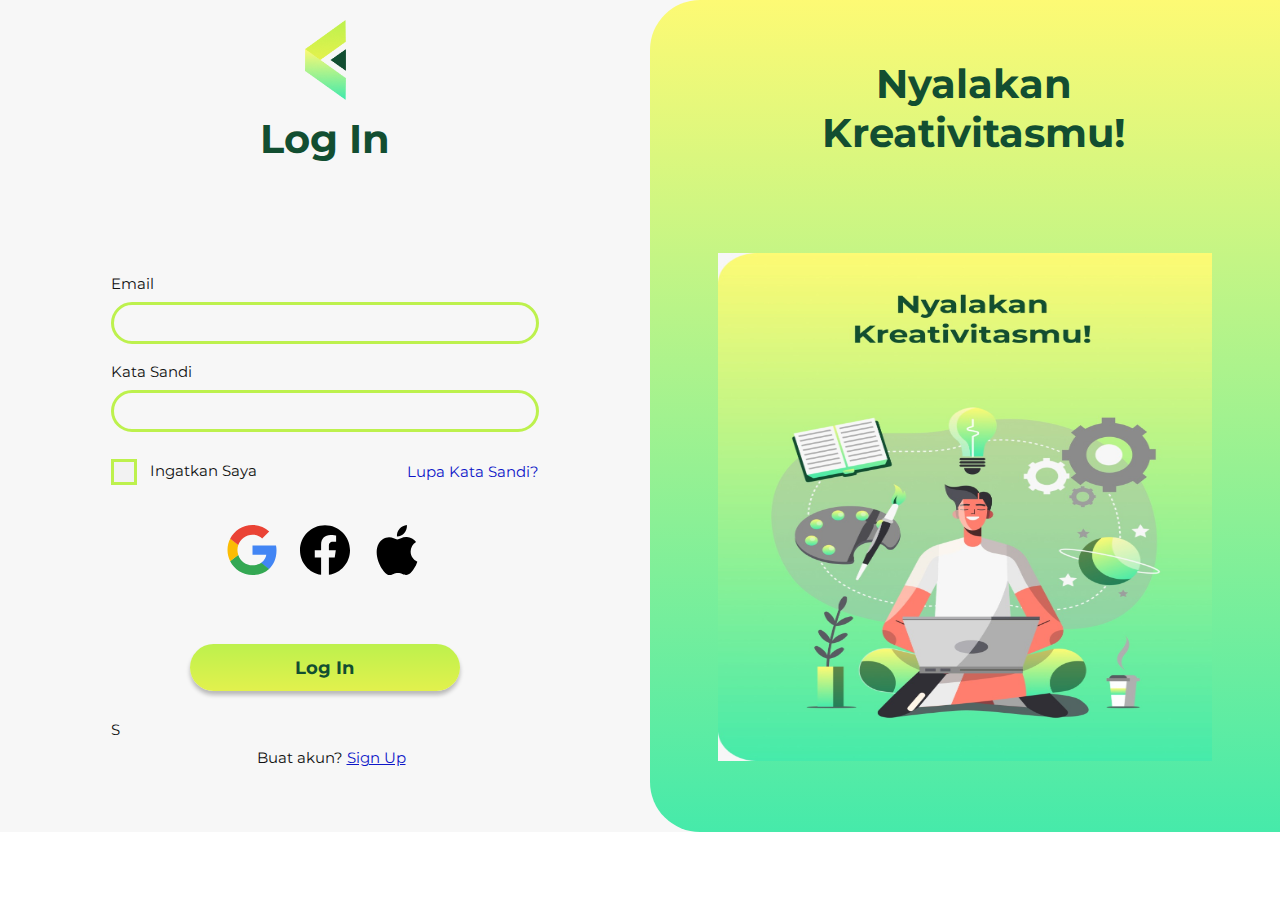
<file: DIY/login/login.html>
<!DOCTYPE html>
<html>

<head>
    <meta charset="utf-8" />
    <meta name="viewport" content="initial-scale=1, width=device-width" />

    <link rel="stylesheet" href="./global.css" />
    <link rel="stylesheet" href="./style.css" />
    <link rel="stylesheet" href="https://fonts.googleapis.com/css2?family=Montserrat:wght@400;700&display=swap" />
    <link rel="stylesheet" href="https://fonts.googleapis.com/css2?family=Open Sans:wght@600;800&display=swap" />
</head>

<body>
    <div class="login1">
        <div class="selamat-datang-di">SELAMAT DATANG DI WEBSITE KAMI</div>
        <div class="temukan-kreativitasmu-di">
            Temukan Kreativitasmu di Setiap Proyek DIY!
        </div>
        <div class="login-inner">
            <div class="log-in-button-parent">
                <div class="log-in-button">
                    <h1 class="log-in2">Log In</h1>
                </div>
                <div class="email1">Email</div>
                <div class="rectangle-wrapper">
                    <input class="frame-child3" type="text" />
                </div>
                <div class="kata-sandi1">Kata Sandi</div>
                <div class="rectangle-container">
                    <input class="frame-child4" type="text" />
                </div>
                <div class="frame-parent4">
                    <div class="rectangle-group">
                        <div class="frame-child5"></div>
                        <div class="kata-sandi-label">
                            <div class="ingatkan-saya">Ingatkan Saya</div>
                        </div>
                    </div>
                    <div class="lupa-kata-sandi-wrapper">
                        <div class="lupa-kata-sandi">Lupa Kata Sandi?</div>
                    </div>
                </div>
                <div class="icon-wrapper">
                    <div class="icon">
                        <img class="google-icon" loading="lazy" alt="" src="./public/google.svg" />

                        <img class="facebook-icon" loading="lazy" alt="" src="./public/facebook.svg" />

                        <img class="apple-icon" loading="lazy" alt="" src="./public/apple.svg" />
                    </div>
                </div>
                <div class="sign-up-label">
                    <button class="rectangle-parent1">
                <div class="frame-child6" id="rectangle"></div>
                    <b class="log-in3">Log In</b>
                    </button>
                </div>
                <img class="image-8-icon1" loading="lazy" alt="" src="./public/logo.png" />S
                <div class="register-button">
                    <div class="buat-akun-sign-container" id="buatAkunSign">
                        <span>Buat akun? </span>
                        <span class="sign-up3">Sign Up</span>
                    </div>
                </div>
            </div>
        </div>
        <div class="rectangle-parent2">
            <div class="frame-child7"></div>
            <div class="creativity-prompt">
                <div class="nyalakan-kreativitasmu">
                    <p class="nyalakan-kreativitasmu1">
                        <b>Nyalakan Kreativitasmu!</b>
                    </p>
                    <p class="blank-line">&nbsp;</p>
                </div>
            </div>
            <img class="objects-icon1" loading="lazy" alt="" src="./public/object.jpg" />
        </div>
    </div>
    <script>
        var rectangle = document.getElementById("rectangle");
        if (rectangle) {
            rectangle.addEventListener("click", function(e) {
                // Please sync "Home Page" to the project
            });
        }
        var buatAkunSign = document.getElementById("buatAkunSign");
        if (buatAkunSign) {
            buatAkunSign.addEventListener("click", function(e) {
                window.location.href = "./sign-up.html";
            });
        }
    </script>
</body>

</html>
</file>
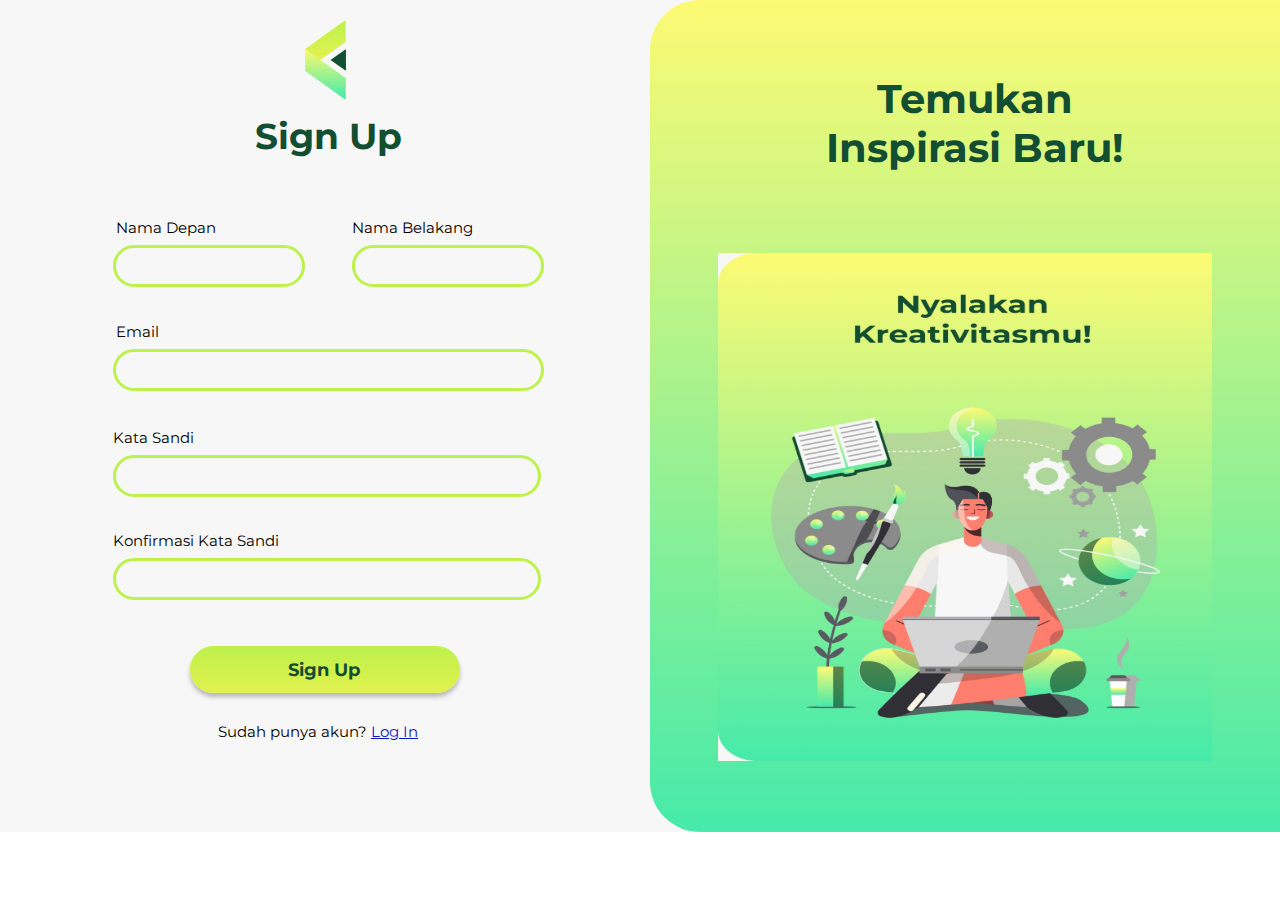
<file: DIY/signup/signup.html>
<!DOCTYPE html>
<html>

<head>
    <meta charset="utf-8" />
    <meta name="viewport" content="initial-scale=1, width=device-width" />

    <link rel="stylesheet" href="./global.css" />
    <link rel="stylesheet" href="./style.css" />
    <link rel="stylesheet" href="https://fonts.googleapis.com/css2?family=Montserrat:wght@400;700&display=swap" />
    <link rel="stylesheet" href="https://fonts.googleapis.com/css2?family=Open Sans:wght@600;800&display=swap" />
</head>

<body>
    <div class="sign-up">
        <div class="sign-up-inner">
            <form class="frame-form">
                <div class="frame-wrapper1">
                    <button class="frame-button">
            <div class="image-8-wrapper">
                <img
                class="image-8-icon"
                alt=""
                src="./public/logo.png"
                />
            </div>
            <b class="sign-up1">Sign Up</b>
            </button>
                </div>
                <div class="frame-parent1">
                    <div class="frame-parent2">
                        <div class="nama-depan-label-parent">
                            <div class="nama-depan-label">
                                <div class="last-name-label-parent">
                                    <div class="last-name-label">
                                        <div class="nama-depan">Nama Depan</div>
                                    </div>
                                    <input class="frame-item" type="text" />
                                </div>
                                <div class="email-wrapper">
                                    <div class="email">Email</div>
                                </div>
                            </div>
                            <div class="nama-belakang-parent">
                                <div class="nama-belakang">Nama Belakang</div>
                                <div class="frame-inner"></div>
                            </div>
                        </div>
                        <input class="rectangle-input" type="text" />
                    </div>
                    <div class="frame-parent3">
                        <div class="kata-sandi-parent">
                            <div class="kata-sandi">Kata Sandi</div>
                            <input class="frame-child1" type="text" />
                        </div>
                        <div class="konfirmasi-kata-sandi-parent">
                            <div class="konfirmasi-kata-sandi">Konfirmasi Kata Sandi</div>
                            <input class="frame-child2" type="text" />
                        </div>
                    </div>
                    <div class="frame-wrapper2">
                        <button class="already-have-account-parent">
                <div class="already-have-account" id="alreadyHaveAccount"></div>
                <b class="sign-up2">Sign Up</b>
            </button>
                    </div>
                    <div class="sudah-punya-akun-log-in-wrapper">
                        <div class="sudah-punya-akun-container" id="sudahPunyaAkun">
                            <span class="sudah-punya-akun">Sudah punya akun?</span>
                            <span class="span"> </span>
                            <span class="log-in">
                <span class="log-in1">Log In</span>
                            </span>
                        </div>
                    </div>
                </div>
            </form>
        </div>
        <div class="rectangle-parent">
            <div class="rectangle-div"></div>
            <div class="temukan-inspirasi-baru-wrapper">
                <h1 class="temukan-inspirasi-baru">Temukan Inspirasi Baru!</h1>
            </div>
            <img class="objects-icon" loading="lazy" alt="" src="./public/object.jpg" />
        </div>
    </div>

    <script>
        var alreadyHaveAccount = document.getElementById("alreadyHaveAccount");
        if (alreadyHaveAccount) {
            alreadyHaveAccount.addEventListener("click", function(e) {
                // Please sync "Home Page" to the project
            });
        }

        var sudahPunyaAkun = document.getElementById("sudahPunyaAkun");
        if (sudahPunyaAkun) {
            sudahPunyaAkun.addEventListener("click", function(e) {
                window.location.href = "./login.html";
            });
        }
    </script>
</body>

</html>
</file>
<file: DIY/login/global.css>
body {
    margin: 0;
    line-height: normal;
}

 :root {
    /* fonts */
    --header-text: Montserrat;
    --font-open-sans: "Open Sans";
    /* font sizes */
    --font-size-lg: 18px;
    --header-text-size: 40px;
    --font-size-5xl: 24px;
    --font-size-13xl: 32px;
    --font-size-mini: 15px;
    --font-size-10xl: 29px;
    /* Colors */
    --putih: #f7f7f7;
    --warna-gelap: #124e31;
    --color-mediumblue: #0e16c8;
    --color-black: #000;
    --gradasi-1: #bdf14d;
    --color-gray: #111;
    /* Gaps */
    --gap-5xs: 8px;
    /* Paddings */
    --padding-27xl: 46px;
    --padding-xl: 20px;
    --padding-51xl-9: 70.9px;
    --padding-15xl: 34px;
    --padding-47xl: 66px;
    --padding-14xl: 33px;
    --padding-58xl: 77px;
    --padding-10xs: 3px;
    --padding-7xl: 26px;
    /* Border radiuses */
    --br-11xl: 30px;
    --br-31xl: 50px;
}
</file>
<file: DIY/login/style.css>
.selamat-datang-di {
    width: 521px;
    position: relative;
    font-weight: 800;
    display: none;
    flex-shrink: 0;
    max-width: 100%;
}

.temukan-kreativitasmu-di {
    height: 84px;
    width: 522px;
    position: relative;
    font-size: var(--font-size-5xl);
    font-weight: 600;
    display: none;
    flex-shrink: 0;
}

.log-in2 {
    margin: 0;
    height: 64px;
    flex: 1;
    position: relative;
    font-size: inherit;
    font-weight: 700;
    font-family: inherit;
    display: inline-block;
    white-space: nowrap;
}

.log-in-button {
    align-self: stretch;
    display: flex;
    flex-direction: row;
    align-items: flex-start;
    justify-content: flex-start;
    padding: 0 76px 87px 75px;
    text-align: center;
    font-size: var(--header-text-size);
    color: var(--warna-gelap);
}

.email1 {
    width: 63px;
    position: relative;
    display: inline-block;
    box-sizing: border-box;
    padding-right: var(--padding-xl);
}

.frame-child3,
.rectangle-wrapper {
    box-sizing: border-box;
    max-width: 100%;
}

.frame-child3 {
    border: 3px solid var(--gradasi-1);
    outline: 0;
    background-color: var(--putih);
    height: 42px;
    flex: 1;
    position: relative;
    border-radius: var(--br-11xl);
    mix-blend-mode: normal;
    min-width: 250px;
}

.rectangle-wrapper {
    align-self: stretch;
    display: flex;
    flex-direction: row;
    align-items: flex-start;
    justify-content: flex-start;
    padding: 0 0 9px;
}

.kata-sandi1 {
    width: 101px;
    position: relative;
    display: inline-block;
    box-sizing: border-box;
    padding-right: var(--padding-xl);
}

.frame-child4,
.rectangle-container {
    box-sizing: border-box;
    max-width: 100%;
}

.frame-child4 {
    border: 3px solid var(--gradasi-1);
    outline: 0;
    background-color: var(--putih);
    height: 42px;
    flex: 1;
    position: relative;
    border-radius: var(--br-11xl);
    mix-blend-mode: normal;
    min-width: 250px;
}

.rectangle-container {
    align-self: stretch;
    display: flex;
    flex-direction: row;
    align-items: flex-start;
    justify-content: flex-start;
    padding: 0 0 18px;
}

.frame-child5 {
    height: 26px;
    width: 26px;
    position: relative;
    background-color: #f2f2f2;
    border: 3px solid var(--gradasi-1);
    box-sizing: border-box;
}

.ingatkan-saya {
    position: relative;
    display: inline-block;
    min-width: 107px;
}

.kata-sandi-label,
.rectangle-group {
    display: flex;
    align-items: flex-start;
    justify-content: flex-start;
}

.kata-sandi-label {
    flex-direction: column;
    padding: 2px 0 0;
}

.rectangle-group {
    flex-direction: row;
    gap: 13px;
}

.lupa-kata-sandi {
    position: relative;
}

.lupa-kata-sandi-wrapper {
    display: flex;
    flex-direction: column;
    align-items: flex-start;
    justify-content: flex-start;
    padding: var(--padding-10xs) 0 0;
    color: var(--color-mediumblue);
}

.frame-parent4 {
    align-self: stretch;
    display: flex;
    flex-direction: row;
    align-items: flex-start;
    justify-content: space-between;
    padding: 0 0 31px;
    gap: 20px;
}

.apple-icon,
.facebook-icon,
.google-icon {
    height: 50px;
    width: 50px;
    position: relative;
    min-height: 50px;
}

.icon,
.icon-wrapper {
    align-self: stretch;
    display: flex;
    flex-direction: row;
    align-items: flex-start;
}

.icon {
    justify-content: flex-start;
    gap: 22.6px;
}

.icon-wrapper {
    height: 110px;
    justify-content: center;
    padding: 0 21px 60px var(--padding-xl);
    box-sizing: border-box;
}

.frame-child6 {
    position: absolute;
    top: 0;
    left: 0;
    border-radius: var(--br-11xl);
    background: linear-gradient(180deg, #bdf14d, #e2f14d);
    box-shadow: 0 4px 4px rgba(0, 0, 0, 0.25);
    width: 100%;
    height: 100%;
    cursor: pointer;
}

.log-in3 {
    position: absolute;
    top: 13px;
    left: 105px;
    font-size: var(--font-size-lg);
    display: inline-block;
    font-family: var(--header-text);
    color: var(--warna-gelap);
    text-align: center;
    min-width: 59px;
    z-index: 1;
}

.rectangle-parent1 {
    cursor: pointer;
    border: 0;
    padding: 0;
    background-color: transparent;
    height: 47px;
    flex: 1;
    position: relative;
    white-space: nowrap;
}

.sign-up-label {
    align-self: stretch;
    display: flex;
    flex-direction: row;
    align-items: flex-start;
    justify-content: flex-start;
    padding: 0 79px var(--padding-xl);
}

.image-8-icon1 {
    width: 40.7px;
    height: 80px;
    position: absolute;
    margin: 0 !important;
    top: 0;
    right: 193.3px;
    object-fit: cover;
}

.sign-up3 {
    text-decoration: underline;
    color: var(--color-mediumblue);
}

.buat-akun-sign-container {
    width: 278px;
    position: relative;
    display: inline-block;
    flex-shrink: 0;
    cursor: pointer;
}

.register-button {
    align-self: stretch;
    display: flex;
    flex-direction: row;
    align-items: flex-start;
    justify-content: flex-end;
    padding: 0 69px;
    text-align: center;
}

.log-in-button-parent,
.login-inner {
    display: flex;
    flex-direction: column;
    align-items: flex-start;
    justify-content: flex-start;
    box-sizing: border-box;
    max-width: 100%;
}

.log-in-button-parent {
    align-self: stretch;
    padding: 94px 0 0;
    position: relative;
    gap: 9px;
}

.login-inner {
    width: 428px;
    padding: var(--padding-xl) 0 0;
    min-width: 428px;
    text-align: left;
    font-size: var(--font-size-mini);
    color: var(--color-gray);
    font-family: var(--header-text);
}

.frame-child7 {
    width: 630px;
    height: 832px;
    position: relative;
    border-radius: var(--br-31xl) 0 0 var(--br-31xl);
    background: linear-gradient(180deg, #fdfa74, #46eaaa);
    display: none;
    max-width: 100%;
}

.nyalakan-kreativitasmu1 {
    margin: 0;
}

.blank-line {
    margin: 0;
    font-size: var(--font-size-mini);
    color: var(--color-black);
}

.nyalakan-kreativitasmu {
    height: 128px;
    flex: 1;
    position: relative;
    display: inline-block;
    max-width: 100%;
    z-index: 2;
}

.creativity-prompt {
    align-self: stretch;
    display: flex;
    flex-direction: row;
    align-items: flex-start;
    justify-content: flex-start;
    padding: 0 0 0 var(--padding-10xs);
    box-sizing: border-box;
    max-width: 100%;
}

.objects-icon1 {
    width: 494.4px;
    height: 508.1px;
    position: relative;
    max-width: 100%;
    z-index: 2;
}

.login1,
.rectangle-parent2 {
    display: flex;
    align-items: flex-start;
    justify-content: flex-start;
    box-sizing: border-box;
}

.rectangle-parent2 {
    flex: 1;
    border-radius: var(--br-31xl) 0 0 var(--br-31xl);
    background: linear-gradient(180deg, #fdfa74, #46eaaa);
    flex-direction: column;
    padding: 59px 53px var(--padding-51xl-9) 68px;
    gap: 66px;
    min-width: 409px;
    max-width: 100%;
    z-index: 1;
    font-size: var(--header-text-size);
    color: var(--warna-gelap);
    font-family: var(--header-text);
}

.login1 {
    width: 100%;
    position: relative;
    background-color: var(--putih);
    overflow: hidden;
    flex-direction: row;
    padding: 0 0 0 111px;
    gap: 111px;
    letter-spacing: normal;
    text-align: center;
    font-size: 48px;
    color: var(--putih);
    font-family: var(--font-open-sans);
}

@media screen and (max-width: 1025px) {
    .login-inner {
        flex: 1;
    }
}

@media screen and (max-width: 975px) {
    .selamat-datang-di {
        font-size: 38px;
    }
    .log-in2 {
        font-size: var(--font-size-13xl);
    }
    .login1 {
        flex-wrap: wrap;
        padding-left: var(--padding-xl);
        padding-right: var(--padding-xl);
        padding-bottom: var(--padding-xl);
        box-sizing: border-box;
    }
}

@media screen and (max-width: 725px) {
    .log-in-button-parent {
        padding-top: 61px;
        box-sizing: border-box;
    }
    .login-inner {
        min-width: 100%;
    }
    .rectangle-parent2 {
        gap: 33px 66px;
        padding: 38px var(--padding-7xl) var(--padding-27xl) var(--padding-15xl);
        box-sizing: border-box;
        min-width: 100%;
    }
    .login1 {
        gap: 111px 55px;
    }
}

@media screen and (max-width: 450px) {
    .selamat-datang-di {
        font-size: var(--font-size-10xl);
    }
    .temukan-kreativitasmu-di {
        font-size: 19px;
    }
    .log-in2 {
        font-size: var(--font-size-5xl);
    }
    .log-in-button {
        padding-left: var(--padding-xl);
        padding-right: var(--padding-xl);
        box-sizing: border-box;
    }
    .frame-parent4 {
        flex-wrap: wrap;
    }
    .register-button,
    .sign-up-label {
        padding-left: var(--padding-xl);
        padding-right: var(--padding-xl);
        box-sizing: border-box;
    }
    .rectangle-parent2 {
        gap: 16px 66px;
    }
    .login1 {
        gap: 111px 28px;
    }
}
</file>
<file: DIY/signup/global.css>
body {
    margin: 0;
    line-height: normal;
}

 :root {
    /* fonts */
    --header-text: Montserrat;
    --font-open-sans: "Open Sans";
    /* font sizes */
    --font-size-lg: 18px;
    --header-text-size: 40px;
    --font-size-5xl: 24px;
    --font-size-13xl: 32px;
    --font-size-mini: 15px;
    --font-size-10xl: 29px;
    --font-size-base: 16px;
    --font-size-6xl: 25px;
    --font-size-xl: 20px;
    --font-size-19xl: 38px;
    --font-size-lgi: 19px;
    --font-size-29xl: 48px;
    /* Colors */
    --putih: #f7f7f7;
    --color-whitesmoke-100: #ececec;
    --warna-gelap: #124e31;
    --warna-terang: #8eee42;
    --color-mediumblue: #0e16c8;
    --color-black: #000;
    --gradasi-1: #bdf14d;
    --color-white: #fff;
    --gradasi-2: #fdfa74;
    --color-gray-100: #898989;
    --color-gray-200: #131313;
    --color-gray-300: #111;
    --color-gainsboro: #d9d9d9;
    --color-silver: #c5c5c5;
    /* Gaps */
    --gap-5xs: 8px;
    --gap-16xl: 35px;
    --gap-xl: 20px;
    --gap-25xl: 44px;
    --gap-smi: 13px;
    --gap-8xs: 5px;
    --gap-11xl: 30px;
    --gap-4xs: 9px;
    --gap-19xl: 38px;
    --gap-lgi: 19px;
    --gap-mini: 15px;
    --gap-3xs: 10px;
    --gap-smi-5: 12.5px;
    /* Paddings */
    --padding-51xl: 70px;
    --padding-16xl: 35px;
    --padding-27xl: 46px;
    --padding-xl: 20px;
    --padding-xs: 12px;
    --padding-smi: 13px;
    --padding-51xl-9: 70.9px;
    --padding-15xl: 34px;
    --padding-47xl: 66px;
    --padding-14xl: 33px;
    --padding-58xl: 77px;
    --padding-10xs: 3px;
    --padding-mid: 17px;
    --padding-5xs: 8px;
    --padding-7xl: 26px;
    --padding-10xl: 29px;
    --padding-43xl: 62px;
    --padding-sm: 14px;
    --padding-9xs: 4px;
    --padding-12xs: 1px;
    --padding-lgi: 19px;
    --padding-40xl: 59px;
    --padding-5xl: 24px;
    --padding-lg: 18px;
    --padding-11xl: 30px;
    --padding-39xl: 58px;
    --padding-6xl: 25px;
    --padding-68xl: 87px;
    --padding-38xl: 57px;
    --padding-2xl: 21px;
    --padding-30xl: 49px;
    --padding-mini: 15px;
    --padding-11xs: 2px;
    --padding-12xs-5: 0.5px;
    --padding-18xl: 37px;
    /* Border radiuses */
    --br-11xl: 30px;
    --br-31xl: 50px;
    --br-3xs: 10px;
}
</file>
<file: DIY/signup/style.css>
.image-8-icon {
    height: 80px;
    width: 40.7px;
    position: relative;
    object-fit: cover;
}

.image-8-wrapper {
    align-self: stretch;
    flex: 1;
    display: flex;
    flex-direction: row;
    align-items: flex-start;
    justify-content: center;
    padding: 0 var(--padding-7xl) 0 var(--padding-xl);
}

.sign-up1 {
    align-self: stretch;
    height: 64px;
    position: relative;
    font-size: 36px;
    display: inline-block;
    font-family: var(--header-text);
    color: var(--warna-gelap);
    text-align: center;
    flex-shrink: 0;
    white-space: nowrap;
}

.frame-button,
.frame-wrapper1 {
    align-self: stretch;
    display: flex;
    align-items: flex-start;
    justify-content: flex-start;
}

.frame-button {
    cursor: pointer;
    border: 0;
    padding: 0;
    background-color: transparent;
    flex: 1;
    flex-direction: column;
    gap: 14px;
}

.frame-wrapper1 {
    height: 158px;
    flex-direction: row;
    padding: 0 var(--padding-58xl);
    box-sizing: border-box;
}

.nama-depan {
    position: relative;
    font-size: var(--font-size-mini);
    font-family: var(--header-text);
    color: var(--color-black);
    text-align: left;
    display: inline-block;
    min-width: 101px;
}

.last-name-label {
    display: flex;
    flex-direction: row;
    align-items: flex-start;
    justify-content: flex-start;
    padding: 0 var(--padding-10xs);
}

.frame-item {
    border: 3px solid var(--gradasi-1);
    outline: 0;
    background-color: var(--putih);
    align-self: stretch;
    height: 42px;
    position: relative;
    border-radius: var(--br-11xl);
    box-sizing: border-box;
    mix-blend-mode: normal;
    min-width: 115px;
}

.last-name-label-parent {
    align-self: stretch;
    display: flex;
    flex-direction: column;
    align-items: flex-start;
    justify-content: flex-start;
    gap: var(--gap-5xs);
}

.email {
    width: 43px;
    position: relative;
    font-size: var(--font-size-mini);
    font-family: var(--header-text);
    color: var(--color-black);
    text-align: center;
    display: inline-block;
    min-width: 43px;
}

.email-wrapper,
.nama-depan-label {
    display: flex;
    align-items: flex-start;
    justify-content: flex-start;
}

.email-wrapper {
    flex-direction: row;
    padding: 0 var(--padding-10xs);
}

.nama-depan-label {
    flex: 1;
    flex-direction: column;
    gap: 35px;
    min-width: 125px;
}

.frame-inner,
.nama-belakang {
    position: relative;
    box-sizing: border-box;
}

.nama-belakang {
    width: 142px;
    font-size: var(--font-size-mini);
    font-family: var(--header-text);
    color: var(--color-black);
    text-align: left;
    display: inline-block;
    padding-right: var(--padding-xl);
}

.frame-inner {
    align-self: stretch;
    height: 42px;
    border-radius: var(--br-11xl);
    background-color: var(--putih);
    border: 3px solid var(--gradasi-1);
    mix-blend-mode: normal;
}

.nama-belakang-parent,
.nama-depan-label-parent {
    display: flex;
    align-items: flex-start;
    justify-content: flex-start;
}

.nama-belakang-parent {
    flex: 1;
    flex-direction: column;
    gap: var(--gap-5xs);
    min-width: 125px;
}

.nama-depan-label-parent {
    align-self: stretch;
    flex-direction: row;
    gap: 47px;
}

.rectangle-input {
    border: 3px solid var(--gradasi-1);
    outline: 0;
    background-color: var(--putih);
    align-self: stretch;
    height: 42px;
    position: relative;
    border-radius: var(--br-11xl);
    box-sizing: border-box;
    mix-blend-mode: normal;
    min-width: 250px;
}

.frame-parent2 {
    align-self: stretch;
    display: flex;
    flex-direction: column;
    align-items: flex-end;
    justify-content: flex-start;
    padding: 0 0 8px;
    gap: var(--gap-5xs);
}

.frame-child1,
.kata-sandi {
    position: relative;
    box-sizing: border-box;
}

.kata-sandi {
    width: 101px;
    font-size: var(--font-size-mini);
    font-family: var(--header-text);
    color: var(--color-black);
    text-align: left;
    display: inline-block;
    padding-right: var(--padding-xl);
}

.frame-child1 {
    border: 3px solid var(--gradasi-1);
    outline: 0;
    background-color: var(--putih);
    align-self: stretch;
    height: 42px;
    border-radius: var(--br-11xl);
    mix-blend-mode: normal;
    min-width: 250px;
}

.kata-sandi-parent {
    align-self: stretch;
    display: flex;
    flex-direction: column;
    align-items: flex-start;
    justify-content: flex-start;
    gap: var(--gap-5xs);
}

.frame-child2,
.konfirmasi-kata-sandi {
    position: relative;
    box-sizing: border-box;
}

.konfirmasi-kata-sandi {
    width: 186px;
    font-size: var(--font-size-mini);
    font-family: var(--header-text);
    color: var(--color-black);
    text-align: center;
    display: inline-block;
    padding-right: var(--padding-xl);
}

.frame-child2 {
    border: 3px solid var(--gradasi-1);
    outline: 0;
    background-color: var(--putih);
    align-self: stretch;
    height: 42px;
    border-radius: var(--br-11xl);
    mix-blend-mode: normal;
    min-width: 250px;
}

.frame-parent3,
.konfirmasi-kata-sandi-parent {
    align-self: stretch;
    display: flex;
    flex-direction: column;
    align-items: flex-start;
    justify-content: flex-start;
}

.konfirmasi-kata-sandi-parent {
    gap: var(--gap-5xs);
}

.frame-parent3 {
    padding: 0 var(--padding-10xs) 17px 0;
    gap: 34px;
}

.already-have-account {
    position: absolute;
    top: 0;
    left: 0;
    border-radius: var(--br-11xl);
    background: linear-gradient(180deg, #bdf14d, #e2f14d);
    box-shadow: 0 4px 4px rgba(0, 0, 0, 0.25);
    width: 100%;
    height: 100%;
    cursor: pointer;
}

.sign-up2 {
    position: absolute;
    top: 13px;
    left: 97px;
    font-size: var(--font-size-lg);
    display: inline-block;
    font-family: var(--header-text);
    color: var(--warna-gelap);
    text-align: center;
    min-width: 74px;
    z-index: 1;
}

.already-have-account-parent {
    cursor: pointer;
    border: 0;
    padding: 0;
    background-color: transparent;
    height: 47px;
    flex: 1;
    position: relative;
    white-space: nowrap;
}

.frame-wrapper2 {
    align-self: stretch;
    display: flex;
    flex-direction: row;
    align-items: flex-start;
    justify-content: flex-start;
    padding: 0 84px 0 var(--padding-58xl);
}

.sudah-punya-akun {
    color: var(--color-black);
}

.span {
    color: var(--color-mediumblue);
}

.log-in1 {
    text-decoration: underline;
}

.log-in {
    color: var(--color-mediumblue);
}

.sudah-punya-akun-container {
    flex: 1;
    position: relative;
    font-size: var(--font-size-mini);
    font-family: var(--header-text);
    text-align: center;
    cursor: pointer;
}

.sudah-punya-akun-log-in-wrapper {
    width: 410px;
    display: flex;
    flex-direction: row;
    align-items: flex-start;
    justify-content: flex-start;
    padding: 0 var(--padding-47xl);
    box-sizing: border-box;
    max-width: 100%;
}

.frame-parent1 {
    align-self: stretch;
    gap: 29px;
}

.frame-form,
.frame-parent1,
.sign-up-inner {
    display: flex;
    flex-direction: column;
    align-items: flex-start;
    justify-content: flex-start;
    max-width: 100%;
}

.frame-form {
    margin: 0;
    align-self: stretch;
    gap: 40px;
}

.sign-up-inner {
    width: 431px;
    padding: var(--padding-xl) 0 0;
    box-sizing: border-box;
    min-width: 431px;
}

.rectangle-div {
    width: 630px;
    height: 832px;
    position: relative;
    border-radius: var(--br-31xl) 0 0 var(--br-31xl);
    background: linear-gradient(180deg, #fdfa74, #46eaaa);
    display: none;
    max-width: 100%;
}

.temukan-inspirasi-baru {
    margin: 0;
    flex: 1;
    position: relative;
    font-size: inherit;
    font-weight: 700;
    font-family: inherit;
    display: inline-block;
    max-width: 100%;
    z-index: 1;
}

.temukan-inspirasi-baru-wrapper {
    width: 473.8px;
    display: flex;
    flex-direction: row;
    align-items: flex-start;
    justify-content: flex-end;
    padding: 0 66.4px 0 var(--padding-47xl);
    box-sizing: border-box;
    max-width: 100%;
}

.objects-icon {
    align-self: stretch;
    height: 508.1px;
    position: relative;
    max-width: 100%;
    overflow: hidden;
    flex-shrink: 0;
    z-index: 1;
}

.rectangle-parent,
.sign-up {
    display: flex;
    justify-content: flex-start;
    box-sizing: border-box;
}

.rectangle-parent {
    flex: 1;
    border-radius: var(--br-31xl) 0 0 var(--br-31xl);
    background: linear-gradient(180deg, #fdfa74, #46eaaa);
    flex-direction: column;
    align-items: flex-end;
    padding: 74px 67.6px var(--padding-51xl-9);
    gap: 81px;
    min-width: 409px;
    max-width: 100%;
}

.sign-up {
    width: 100%;
    position: relative;
    background-color: var(--putih);
    overflow: hidden;
    flex-direction: row;
    align-items: flex-start;
    padding: 0 0 0 113px;
    gap: 106px;
    letter-spacing: normal;
    text-align: center;
    font-size: var(--header-text-size);
    color: var(--warna-gelap);
    font-family: var(--header-text);
}

@media screen and (max-width: 1025px) {
    .sign-up-inner {
        flex: 1;
    }
}

@media screen and (max-width: 975px) {
    .sign-up1 {
        font-size: var(--font-size-10xl);
    }
    .temukan-inspirasi-baru {
        font-size: var(--font-size-13xl);
    }
    .sign-up {
        flex-wrap: wrap;
        padding-left: var(--padding-xl);
        padding-right: var(--padding-xl);
        padding-bottom: var(--padding-xl);
        box-sizing: border-box;
    }
}

@media screen and (max-width: 725px) {
    .sign-up-inner {
        min-width: 100%;
    }
    .temukan-inspirasi-baru-wrapper {
        padding-left: var(--padding-14xl);
        padding-right: var(--padding-14xl);
        box-sizing: border-box;
    }
    .rectangle-parent {
        gap: 40px 81px;
        padding: 48px var(--padding-15xl) var(--padding-27xl);
        box-sizing: border-box;
        min-width: 100%;
    }
    .sign-up {
        gap: 106px 53px;
    }
}

@media screen and (max-width: 450px) {
    .sign-up1 {
        font-size: 22px;
    }
    .frame-wrapper1 {
        padding-left: var(--padding-xl);
        padding-right: var(--padding-xl);
        box-sizing: border-box;
    }
    .nama-depan-label-parent {
        flex-wrap: wrap;
        gap: 47px 23px;
    }
    .frame-parent3 {
        gap: 17px 34px;
    }
    .frame-wrapper2,
    .sudah-punya-akun-log-in-wrapper {
        padding-left: var(--padding-xl);
        padding-right: var(--padding-xl);
        box-sizing: border-box;
    }
    .frame-form {
        gap: 20px 40px;
    }
    .temukan-inspirasi-baru {
        font-size: var(--font-size-5xl);
    }
    .rectangle-parent {
        gap: 20px 81px;
    }
    .sign-up {
        gap: 106px 26px;
    }
}
</file>
